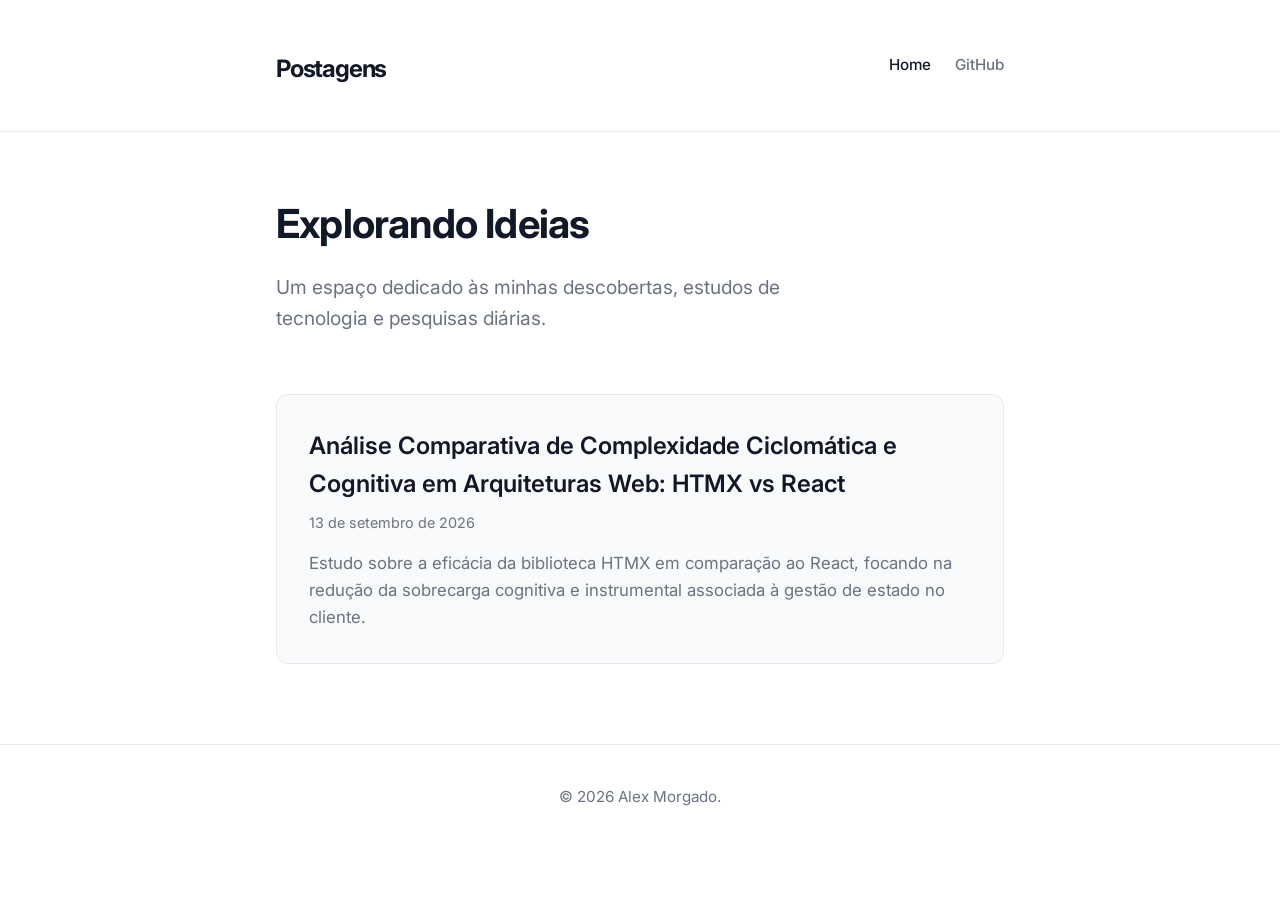
<file: index.html>
<!DOCTYPE html>
<html lang="pt-BR">
<head>
    <meta charset="UTF-8">
    <meta name="viewport" content="width=device-width, initial-scale=1.0">
    <title>Minhas Pesquisas</title>
    <meta name="description" content="Blog pessoal focado em pesquisas e reflexões.">
    <!-- Google Fonts: Inter -->
    <link rel="preconnect" href="https://fonts.googleapis.com">
    <link rel="preconnect" href="https://fonts.gstatic.com" crossorigin>
    <link href="https://fonts.googleapis.com/css2?family=Inter:wght@300;400;500;600;700&display=swap" rel="stylesheet">
    <link rel="stylesheet" href="css/style.css">
</head>
<body>
    <header class="site-header">
        <div class="container">
            <h1 class="logo"><a href="index.html">Postagens</a></h1>
            <nav class="nav-links">
                <a href="index.html" class="active">Home</a>
                <a href="https://github.com/alexmpereira" target="_blank" rel="noopener">GitHub</a>
            </nav>
        </div>
    </header>

    <main class="container">
        <section class="hero">
            <h2>Explorando Ideias</h2>
            <p>Um espaço dedicado às minhas descobertas, estudos de tecnologia e pesquisas diárias.</p>
        </section>

        <section class="post-list" id="post-list">
            <!-- Posts serão injetados aqui via JS -->
            <div class="loading">Carregando postagens...</div>
        </section>
    </main>

    <footer class="site-footer">
        <div class="container">
            <p>&copy; <span id="year"></span> Alex Morgado.</p>
        </div>
    </footer>

    <script src="js/app.js"></script>
</body>
</html>
</file>
<file: css/style.css>
/* 
 * Design Premium & Elegante
 * Cores simples, foco em legibilidade e tipografia.
 */

 :root {
    --bg-color: #ffffff;
    --text-main: #111827;
    --text-muted: #6b7280;
    --accent: #2563eb;
    --accent-hover: #1d4ed8;
    --border: #e5e7eb;
    --card-bg: #f9fafb;
    
    --font-sans: 'Inter', -apple-system, BlinkMacSystemFont, "Segoe UI", Roboto, sans-serif;
    
    --transition: all 0.3s cubic-bezier(0.4, 0, 0.2, 1);
    --border-radius: 12px;
}

@media (prefers-color-scheme: dark) {
    :root {
        --bg-color: #0f172a;
        --text-main: #f8fafc;
        --text-muted: #94a3b8;
        --accent: #3b82f6;
        --accent-hover: #60a5fa;
        --border: #1e293b;
        --card-bg: #1e293b;
    }
}

* {
    box-sizing: border-box;
    margin: 0;
    padding: 0;
}

body {
    font-family: var(--font-sans);
    background-color: var(--bg-color);
    color: var(--text-main);
    line-height: 1.6;
    -webkit-font-smoothing: antialiased;
    -moz-osx-font-smoothing: grayscale;
    transition: var(--transition);
}

a {
    color: var(--accent);
    text-decoration: none;
    transition: var(--transition);
}

a:hover {
    color: var(--accent-hover);
}

.container {
    max-width: 768px;
    margin: 0 auto;
    padding: 0 20px;
}

/* Header */
.site-header {
    padding: 40px 0;
    border-bottom: 1px solid var(--border);
    margin-bottom: 60px;
}

.site-header .container {
    display: flex;
    justify-content: space-between;
    align-items: center;
}

.logo a {
    font-size: 1.5rem;
    font-weight: 700;
    color: var(--text-main);
    letter-spacing: -0.05em;
}

.logo a:hover {
    color: var(--accent);
}

.nav-links {
    display: flex;
    gap: 24px;
}

.nav-links a {
    color: var(--text-muted);
    font-weight: 500;
    font-size: 0.95rem;
}

.nav-links a:hover,
.nav-links a.active {
    color: var(--text-main);
}

/* Hero Section */
.hero {
    margin-bottom: 60px;
    animation: fadeIn 0.8s ease-out forwards;
}

.hero h2 {
    font-size: 2.5rem;
    font-weight: 700;
    margin-bottom: 16px;
    letter-spacing: -0.02em;
    color: var(--text-main);
}

.hero p {
    font-size: 1.2rem;
    color: var(--text-muted);
    max-width: 600px;
}

/* Posts List */
.post-list {
    display: flex;
    flex-direction: column;
    gap: 32px;
    margin-bottom: 80px;
}

.post-card {
    display: block;
    padding: 32px;
    border-radius: var(--border-radius);
    background-color: var(--card-bg);
    border: 1px solid var(--border);
    transition: var(--transition);
    color: inherit;
    text-decoration: none;
    opacity: 0;
    transform: translateY(10px);
    animation: slideUp 0.6s ease-out forwards;
}

.post-card:hover {
    transform: translateY(-4px);
    box-shadow: 0 12px 24px -10px rgba(0, 0, 0, 0.1);
    border-color: var(--accent);
}

@media (prefers-color-scheme: dark) {
    .post-card:hover {
        box-shadow: 0 12px 24px -10px rgba(0, 0, 0, 0.5);
    }
}

.post-card h3 {
    font-size: 1.5rem;
    font-weight: 600;
    margin-bottom: 8px;
    color: var(--text-main);
}

.post-card .date {
    display: block;
    font-size: 0.9rem;
    color: var(--text-muted);
    margin-bottom: 16px;
}

.post-card p {
    color: var(--text-muted);
    font-size: 1.05rem;
}

.loading {
    color: var(--text-muted);
    font-style: italic;
    text-align: center;
    padding: 40px 0;
}

/* Single Post */
.post-content {
    animation: fadeIn 0.8s ease-out forwards;
    padding-bottom: 40px;
}

.post-content h1 {
    font-size: 2.75rem;
    font-weight: 700;
    margin-bottom: 16px;
    letter-spacing: -0.02em;
    line-height: 1.2;
}

.post-content h2 {
    font-size: 1.75rem;
    margin-top: 48px;
    margin-bottom: 16px;
    font-weight: 600;
}

.post-content h3 {
    font-size: 1.25rem;
    margin-top: 32px;
    margin-bottom: 12px;
    font-weight: 600;
}

.post-content p {
    margin-bottom: 24px;
    font-size: 1.1rem;
    color: var(--text-main);
    line-height: 1.75;
}

.post-content .meta-date {
    color: var(--text-muted);
    display: block;
    margin-bottom: 48px;
    font-size: 1rem;
}

.post-content pre {
    background-color: #1e1e1e;
    border-radius: var(--border-radius);
    padding: 24px;
    overflow-x: auto;
    margin-bottom: 24px;
    font-size: 0.95rem;
}

.post-content code {
    font-family: ui-monospace, SFMono-Regular, Menlo, Monaco, Consolas, monospace;
}

.post-content p code {
    background-color: var(--card-bg);
    padding: 2px 6px;
    border-radius: 4px;
    font-size: 0.9em;
    color: var(--accent);
}

.post-content blockquote {
    border-left: 4px solid var(--accent);
    padding-left: 20px;
    margin-left: 0;
    margin-bottom: 24px;
    color: var(--text-muted);
    font-style: italic;
}

.post-content img {
    max-width: 100%;
    border-radius: var(--border-radius);
    margin: 32px 0;
}

.post-content ul, .post-content ol {
    margin-bottom: 24px;
    padding-left: 24px;
    font-size: 1.1rem;
}

.post-content li {
    margin-bottom: 8px;
}

/* Comments Section (Giscus) */
.comments-section {
    margin-top: 60px;
    padding-top: 40px;
    border-top: 1px solid var(--border);
    animation: fadeIn 1s ease-out forwards;
}

.comments-section h3 {
    font-size: 1.5rem;
    font-weight: 600;
    margin-bottom: 24px;
    color: var(--text-main);
}

.back-link-container {
    margin-top: 20px;
    margin-bottom: 40px;
    padding-top: 20px;
}

.back-link {
    display: inline-flex;
    align-items: center;
    font-weight: 500;
    color: var(--text-muted);
}

.back-link:hover {
    color: var(--accent);
}

/* Footer */
.site-footer {
    border-top: 1px solid var(--border);
    padding: 40px 0;
    text-align: center;
    color: var(--text-muted);
    font-size: 0.95rem;
}

/* Animations */
@keyframes fadeIn {
    from { opacity: 0; }
    to { opacity: 1; }
}

@keyframes slideUp {
    from {
        opacity: 0;
        transform: translateY(20px);
    }
    to {
        opacity: 1;
        transform: translateY(0);
    }
}
</file>
